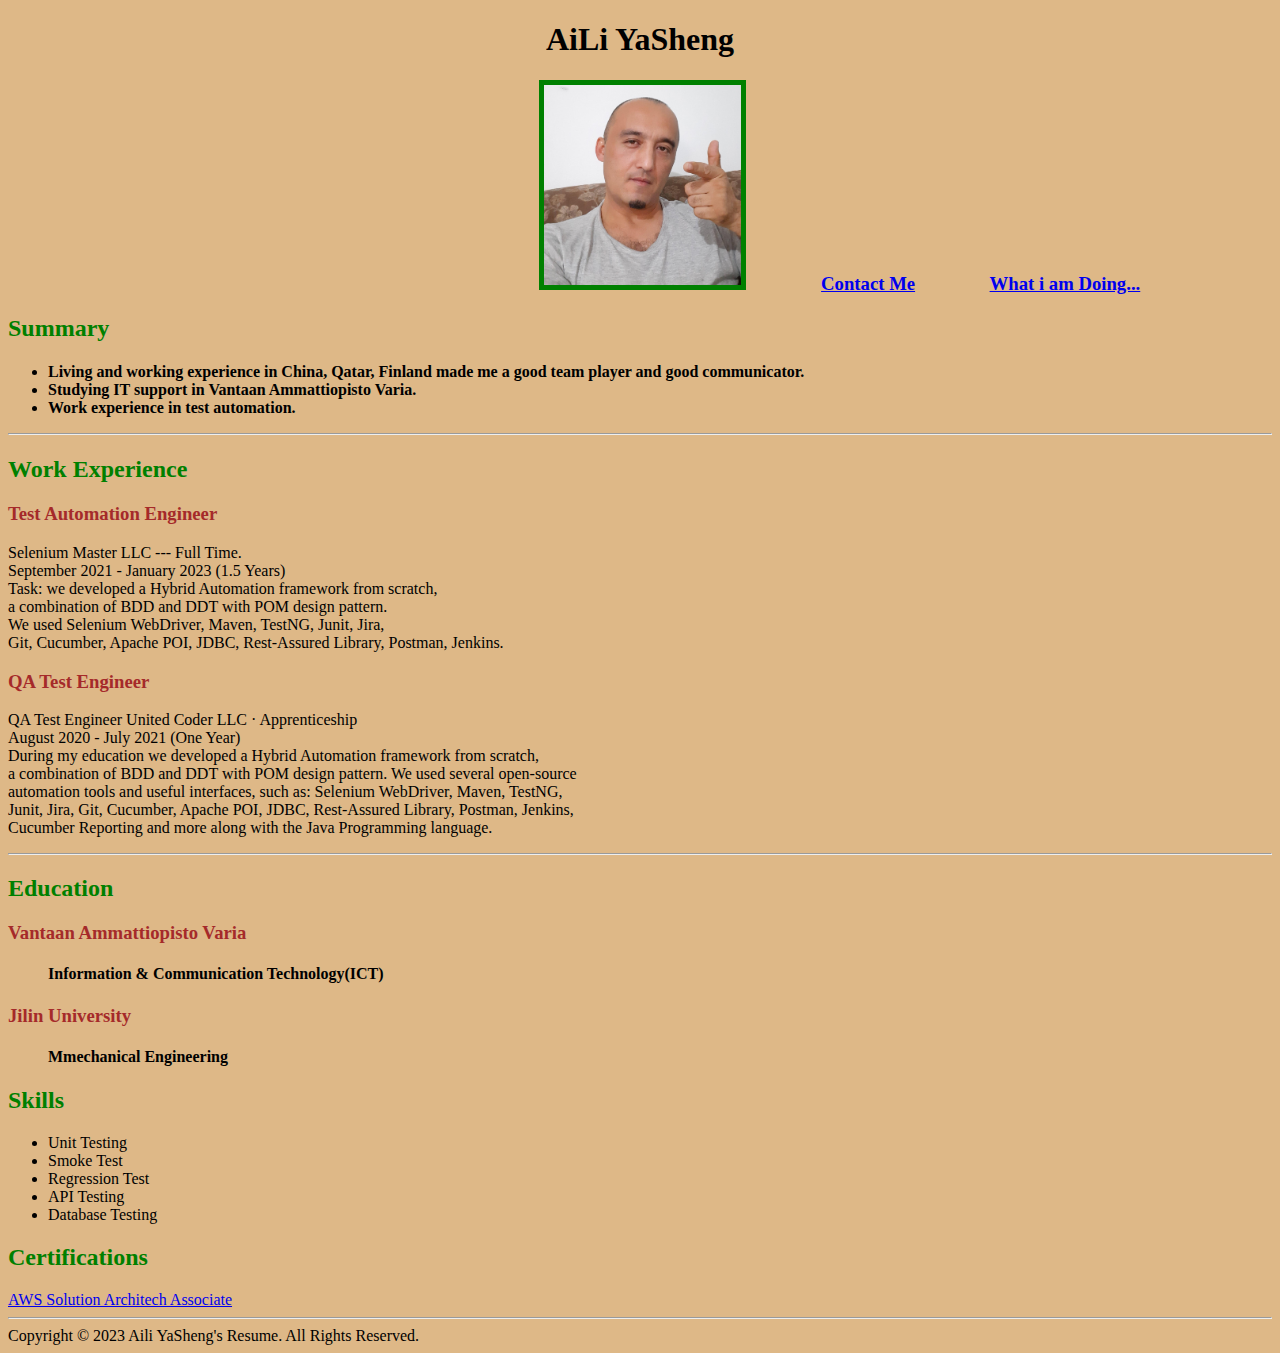
<file: index.html>
<!DOCTYPE html>
<html lang="en">
<head>
    <meta charset="UTF-8">
    <meta name="viewport" content="width=device-width, initial-scale=1.0">
    <title>My Resume</title>
    <link rel="stylesheet" href="./style.css">
</head>

<body>
    <h1>AiLi YaSheng</h1>
    <h3><p><img src="./Public/IMG_0034.JPG" height="200"/> &emsp; &emsp; &emsp;
        <a href="./Pages/Contact-Me/ContactMe.html">Contact Me</a> &emsp; &emsp; &emsp;
        <a href="./Pages/What-Iam-Doing/whatIamDoing.html">What i am Doing...</a></p></h3>
<!-- Summary -->
    <h2>Summary</h2>
    <h4>
        <ul>
            <li>Living and working experience in China, Qatar, Finland made me
                a good team player and good communicator. </li>
            <li>Studying IT support in Vantaan Ammattiopisto Varia. </li>
            <li>Work experience in test automation.</li>
        </ul>
    <hr />
<!-- Work Experience   -->
    <h2>Work Experience</h2>
        <h3>Test Automation Engineer</h3>
            <p>
            Selenium Master LLC --- Full Time.<br/>
            September 2021 - January 2023 (1.5 Years)<br/>
            Task: 
            we developed a Hybrid Automation framework from scratch,<br/>
            a combination of BDD and DDT with POM design pattern.<br/>
             We used Selenium WebDriver, Maven, TestNG, Junit, Jira, <br/>
            Git, Cucumber, Apache POI, JDBC, Rest-Assured Library, Postman, Jenkins.
        
            </p>

        <h3>QA Test Engineer</h3>
            <p>
            QA Test Engineer
            United Coder LLC · Apprenticeship<br/>
            August 2020 - July 2021 (One Year)<br/>
            During my education we developed a Hybrid Automation framework from scratch,<br/>
            a combination of BDD and DDT with POM design pattern. We used several open-source<br/>
            automation tools and useful interfaces, such as: Selenium WebDriver, Maven, TestNG, <br/>
            Junit, Jira, Git, Cucumber, Apache POI, JDBC, Rest-Assured Library, Postman, Jenkins, <br/>
            Cucumber Reporting and more along with the Java Programming language.
            </p>
<hr/>
<!-- Summary -->
    <h2>Education</h2>
            <h3>Vantaan Ammattiopisto Varia</h3>
                <ul><h4>Information & Communication Technology(ICT)</h4></ul>
            <h3>Jilin University</h3>
            <ul><h4>Mmechanical Engineering</h4></ul>
    <h2>Skills</h2>
    <ul>
        <li>Unit Testing</li>
        <li>Smoke Test</li>
        <li>Regression Test</li>
        <li>API Testing</li>
        <li>Database Testing</li>
    </ul>
    <h2>Certifications</h2>
    <a href="https://www.credly.com/badges/32990695-ca10-434c-b48b-941fa3cde88c/linked_in?t=rl6dro">AWS Solution Architech Associate</a>
    
    <hr/>
    
    <footer>Copyright © 2023 Aili YaSheng's Resume. All Rights Reserved.</footer>

</body>
</html>
</file>
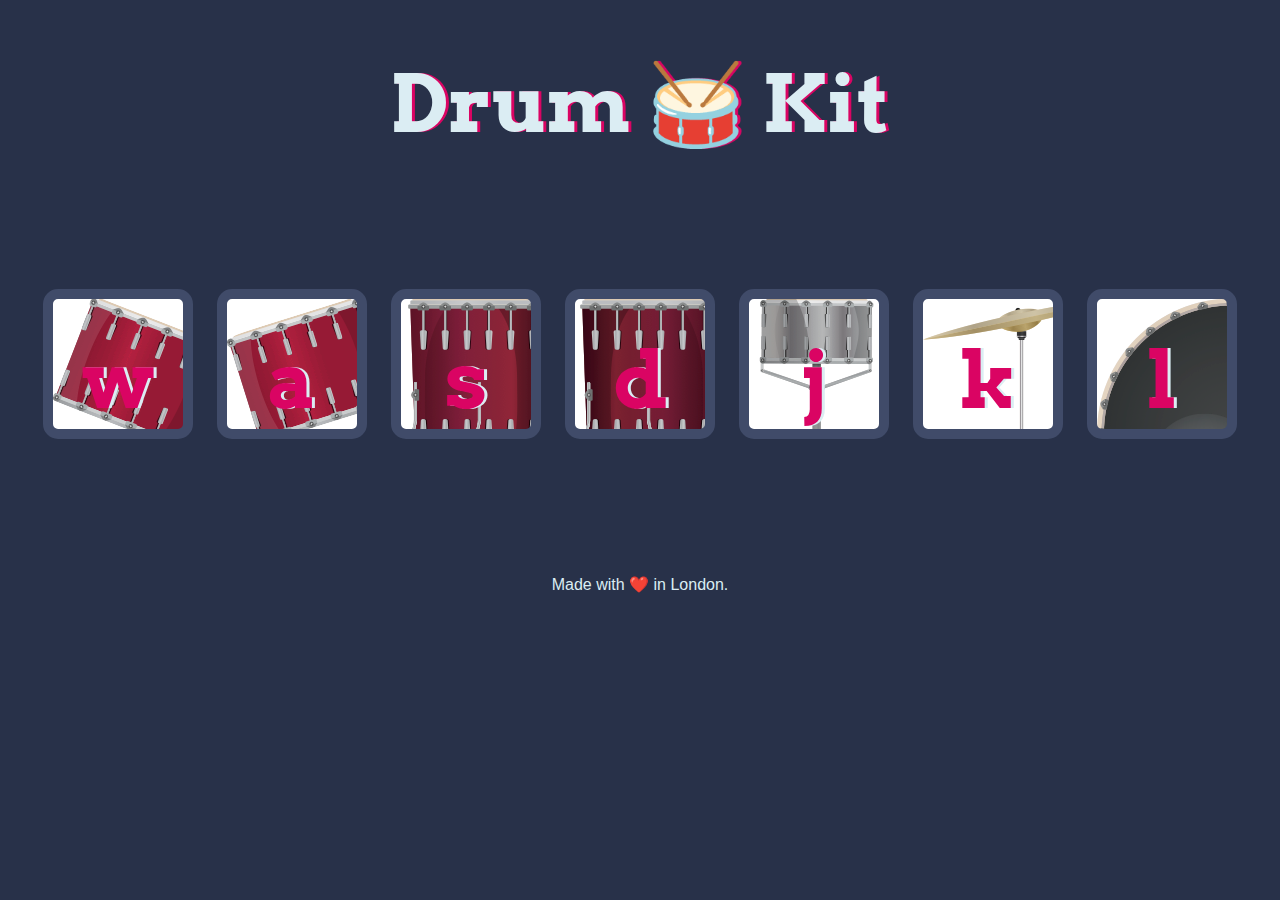
<file: Pages/DrumKitPage/index.html>
<!DOCTYPE html>
<html lang="en" dir="ltr">

<head>
  <meta charset="utf-8">
  <title>Drum Kit</title>
  <link rel="stylesheet" href="styles.css">
  <link href="https://fonts.googleapis.com/css?family=Arvo" rel="stylesheet">
</head>

<body>

  <h1 id="title">Drum 🥁 Kit</h1>
  <div class="set">
    <button class="w drum">w</button>
    <button class="a drum">a</button>
    <button class="s drum">s</button>
    <button class="d drum">d</button>
    <button class="j drum">j</button>
    <button class="k drum">k</button>
    <button class="l drum">l</button>
  </div>


  

  <script src="./index.js" charset="utf-8"> </script>
</body>

<footer>
  Made with ❤️ in London.
</footer>
</html>
</file>
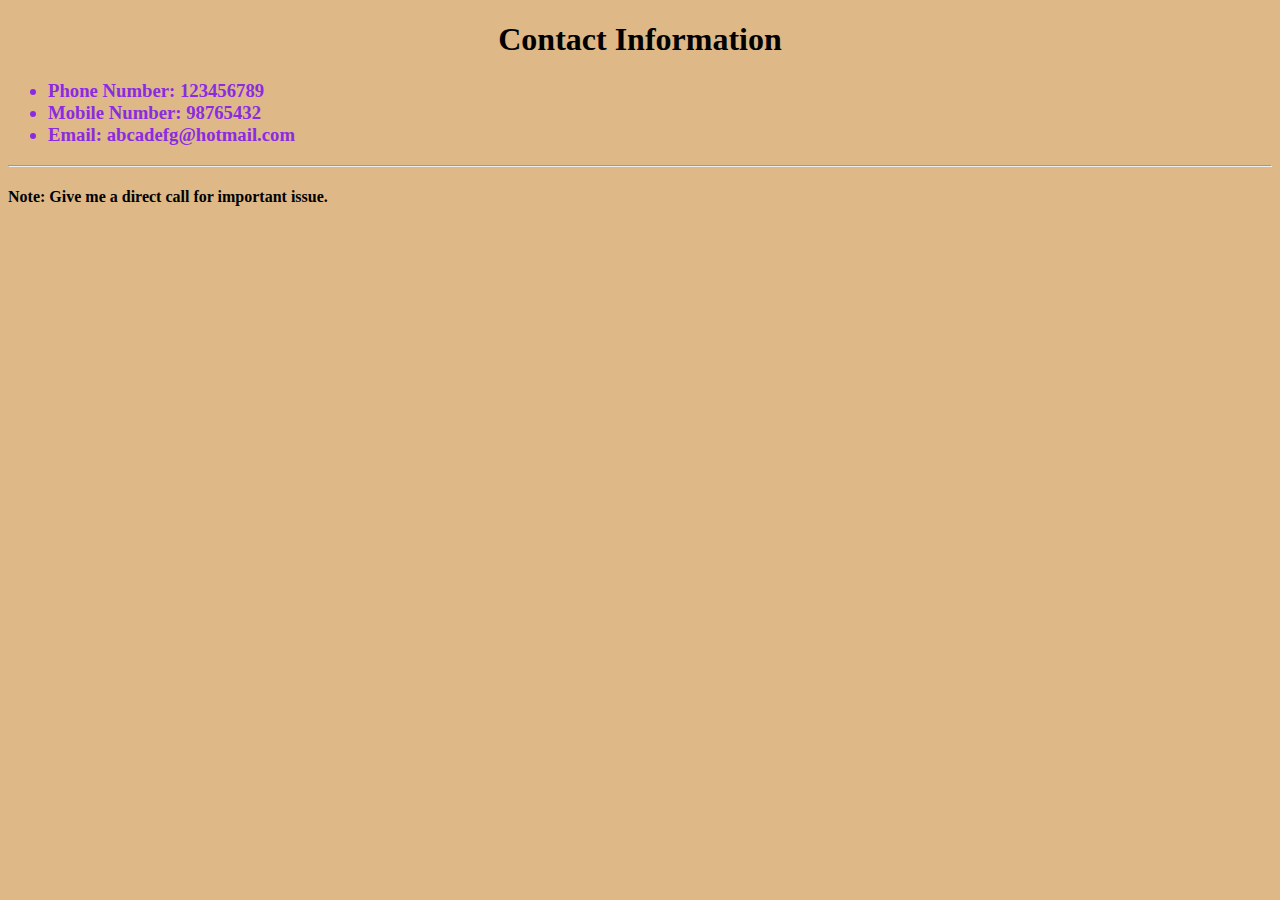
<file: Public/ContactMe.html>
<!DOCTYPE html>
<html lang="en">
<head>
    <meta charset="UTF-8">
    <meta name="viewport" content="width=device-width, initial-scale=1.0">
    <title>Contact Me</title>
    <link rel="stylesheet" href="../style.css"/>
</head>
<body>
    <h1>Contact Information</h1>
    <h3 id="contactme"><ul>
        <li>Phone Number: 123456789</li>
        <li>Mobile Number: 98765432</li>
        <li>Email: abcadefg@hotmail.com</li>
    </ul></h3>
    <hr />
    <h4>Note: Give me a direct call for important issue.</h4>
</body>
</html>
</file>
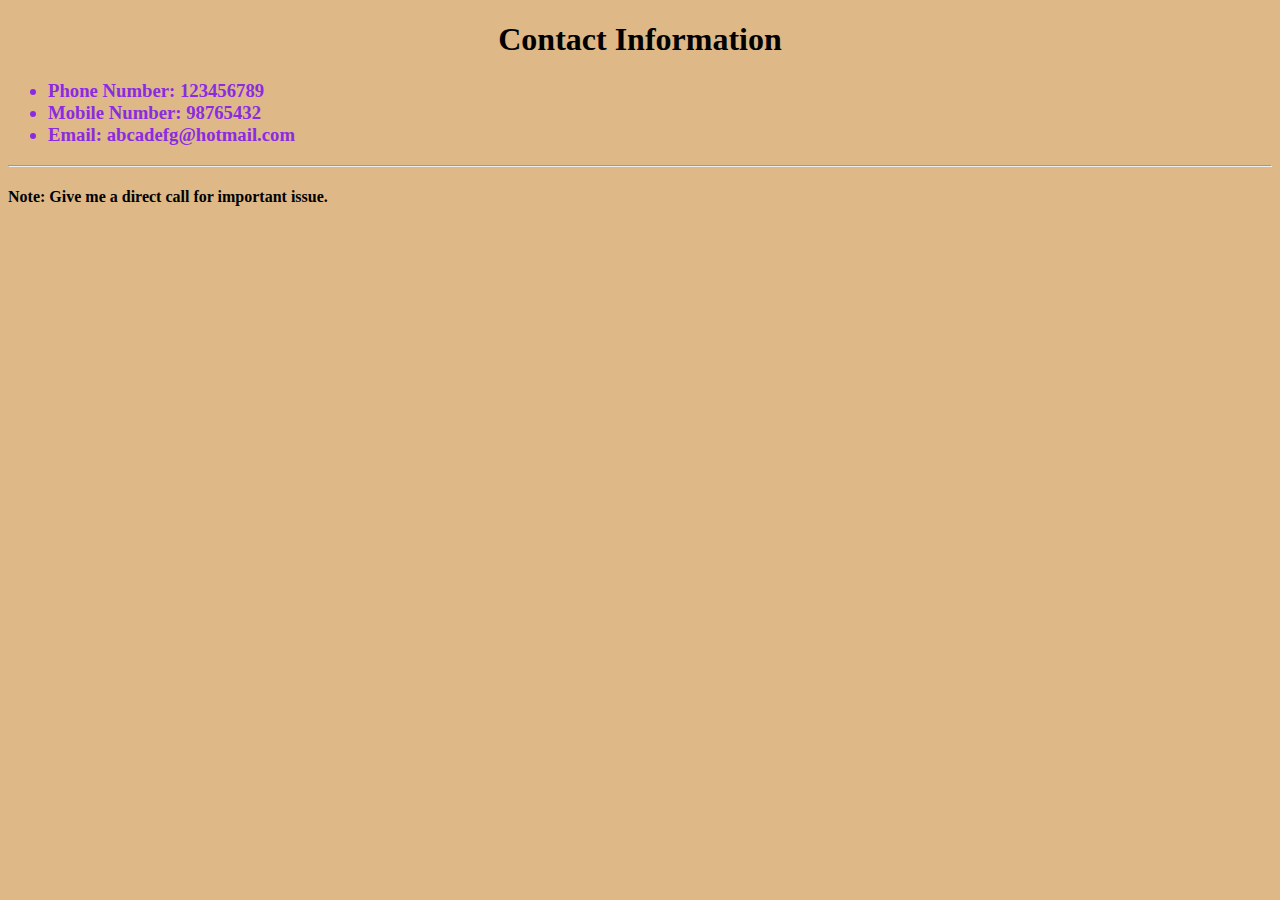
<file: Pages/Contact-Me/ContactMe.html>
<!DOCTYPE html>
<html lang="en">
<head>
    <meta charset="UTF-8">
    <meta name="viewport" content="width=device-width, initial-scale=1.0">
    <title>Contact Me</title>
    <link rel="stylesheet" href="../../style.css">
</head>
<body>
    <h1>Contact Information</h1>
    <h3 id="contactme"><ul>
        <li>Phone Number: 123456789</li>
        <li>Mobile Number: 98765432</li>
        <li>Email: abcadefg@hotmail.com</li>
    </ul></h3>
    <hr />
    <h4>Note: Give me a direct call for important issue.</h4>
</body>
</html>
</file>
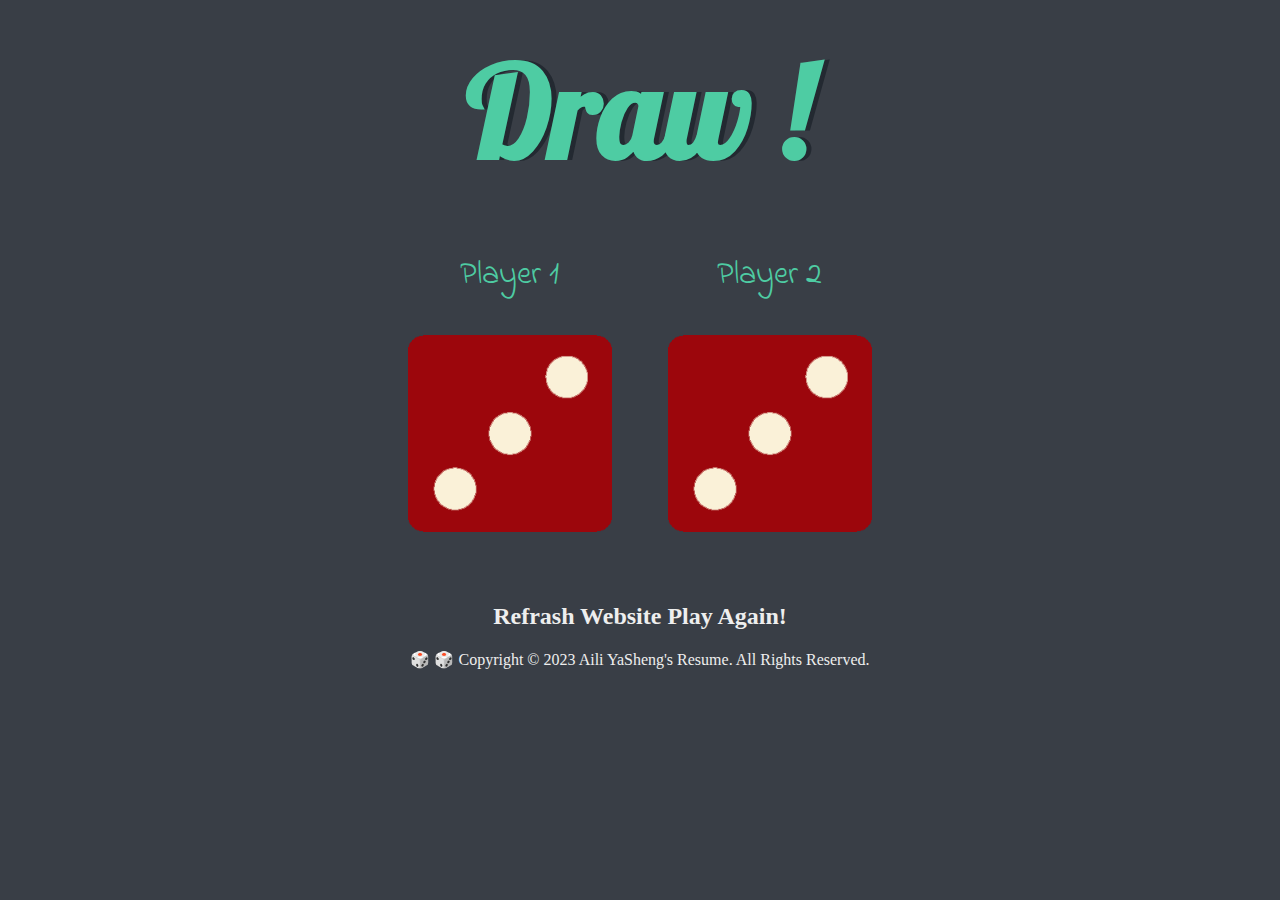
<file: Pages/GamePage/dicee.html>
<!DOCTYPE html>
<html lang="en" dir="ltr">
  <head>
    <meta charset="utf-8">
    <title>Dicee</title>
    <link rel="stylesheet" href="styles.css">
    <link href="https://fonts.googleapis.com/css?family=Indie+Flower|Lobster" rel="stylesheet">

  </head>
  <body>

    <div class="container">
      <h1>Refresh Me</h1>

      <div class="dice">
        <p>Player 1</p>
        <img class="img1" src="./images/dice6.png">
      </div>

      <div class="dice">
        <p>Player 2</p>
        <img class="img2" src="./images/dice6.png">
      </div>

    </div>

    <script src="./index.js " charset="utf-8"> </script>
  </body>

  <footer>
    <div><h2>Refrash Website Play Again!</h2></div>
          🎲       🎲 
    Copyright © 2023 Aili YaSheng's Resume. All Rights Reserved.
  </footer>
</html>
</file>
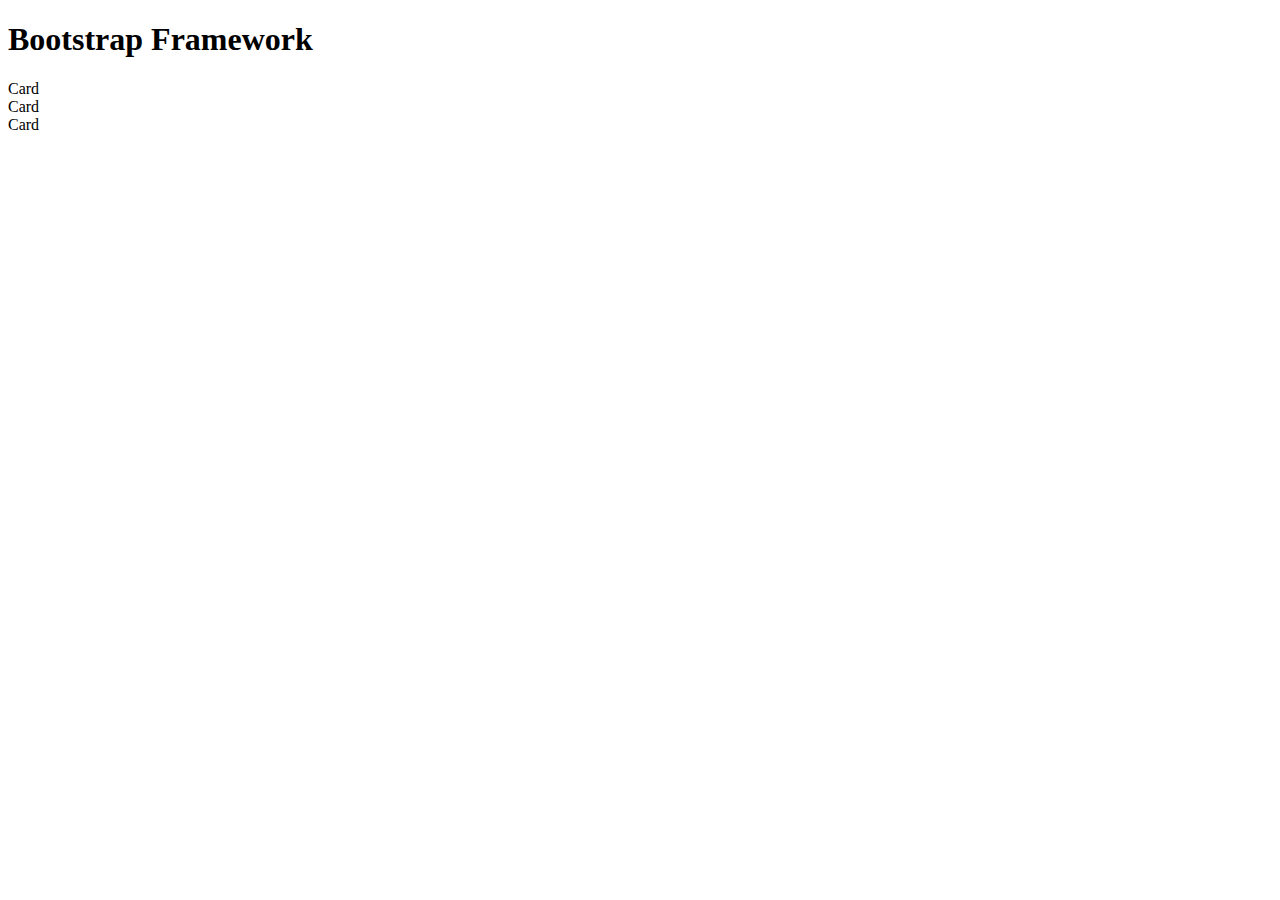
<file: Pages/Responsitive-Website/bootstrap.html>
<!DOCTYPE html>
<html lang="en">

<head>
  <meta charset="UTF-8">
  <meta name="viewport" content="width=device-width, initial-scale=1.0">
  <title>Bootstrap Framework</title>
  <link href="https://cdn.jsdelivr.net/npm/bootstrap@5.0.2/dist/css/bootstrap.min.css" rel="stylesheet"
    integrity="sha384-EVSTQN3/azprG1Anm3QDgpJLIm9Nao0Yz1ztcQTwFspd3yD65VohhpuuCOmLASjC" crossorigin="anonymous">
</head>

<body>
  <h1>Bootstrap Framework</h1>
  <div class="container">
    <div class="row">
      <div class="card col-6">
        Card
      </div>
      <div class="card col-2">
        Card
      </div>
      <div class="card col-4">
        Card
      </div>
    </div>
  </div>


</body>

</html>
</file>
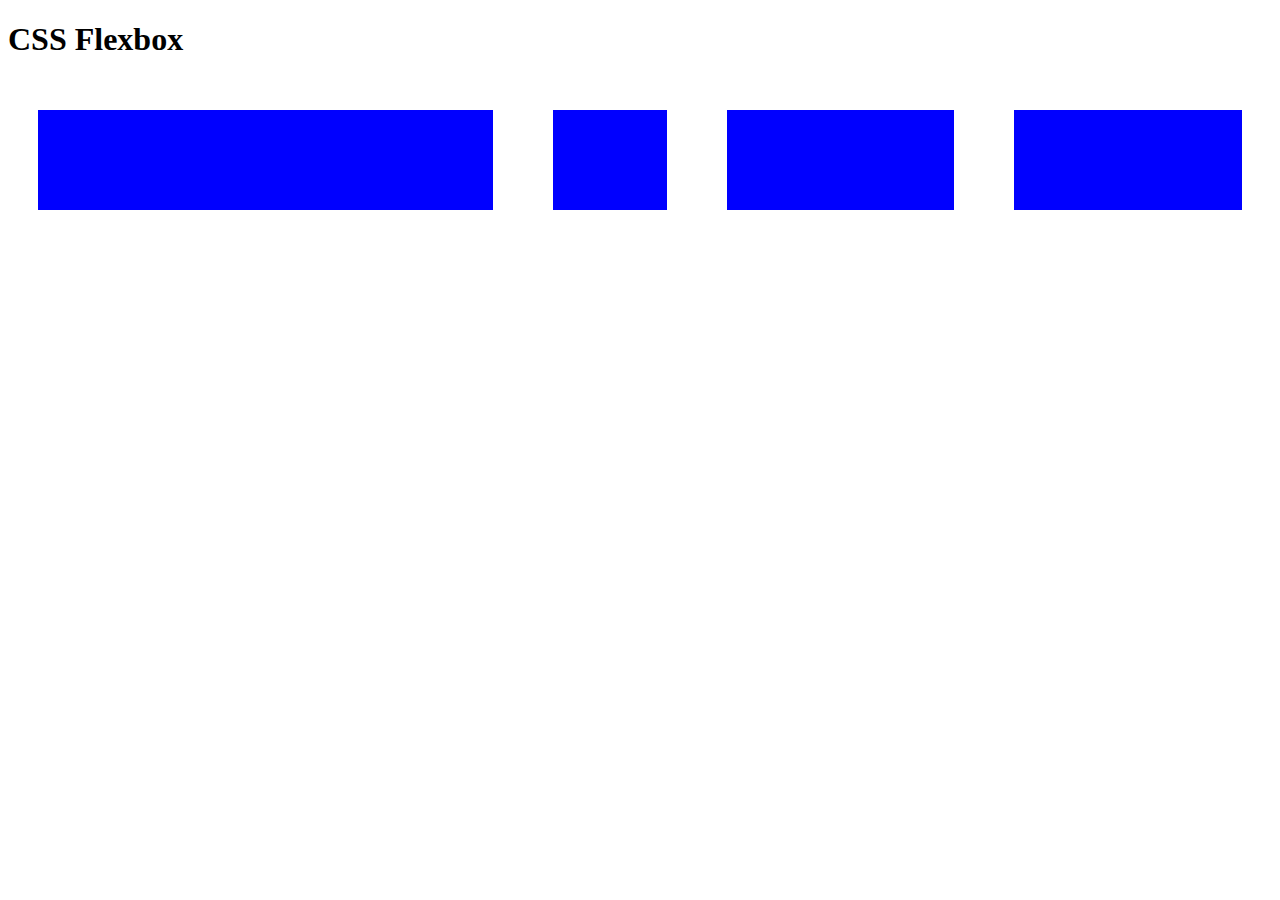
<file: Pages/Responsitive-Website/flexbox.html>
<!DOCTYPE html>
<html lang="en">

<head>
  <meta charset="UTF-8">
  <meta name="viewport" content="width=device-width, initial-scale=1.0">
  <title>CSS Flexbox</title>
  <style>
    .flex-container {
      display: flex;
    }

    .card {
      background: blue;
      border: 30px solid white;
      height: 100px;
      flex: 1;
    }

    .first {
      flex: 2;
    }

    .second {
      flex: 0.5;
    }
  </style>
</head>

<body>
  <h1>CSS Flexbox</h1>
  <div class="flex-container">
    <div class="first card"></div>
    <div class="second card"></div>
    <div class="card"></div>
    <div class="card"></div>
  </div>


</body>

</html>
</file>
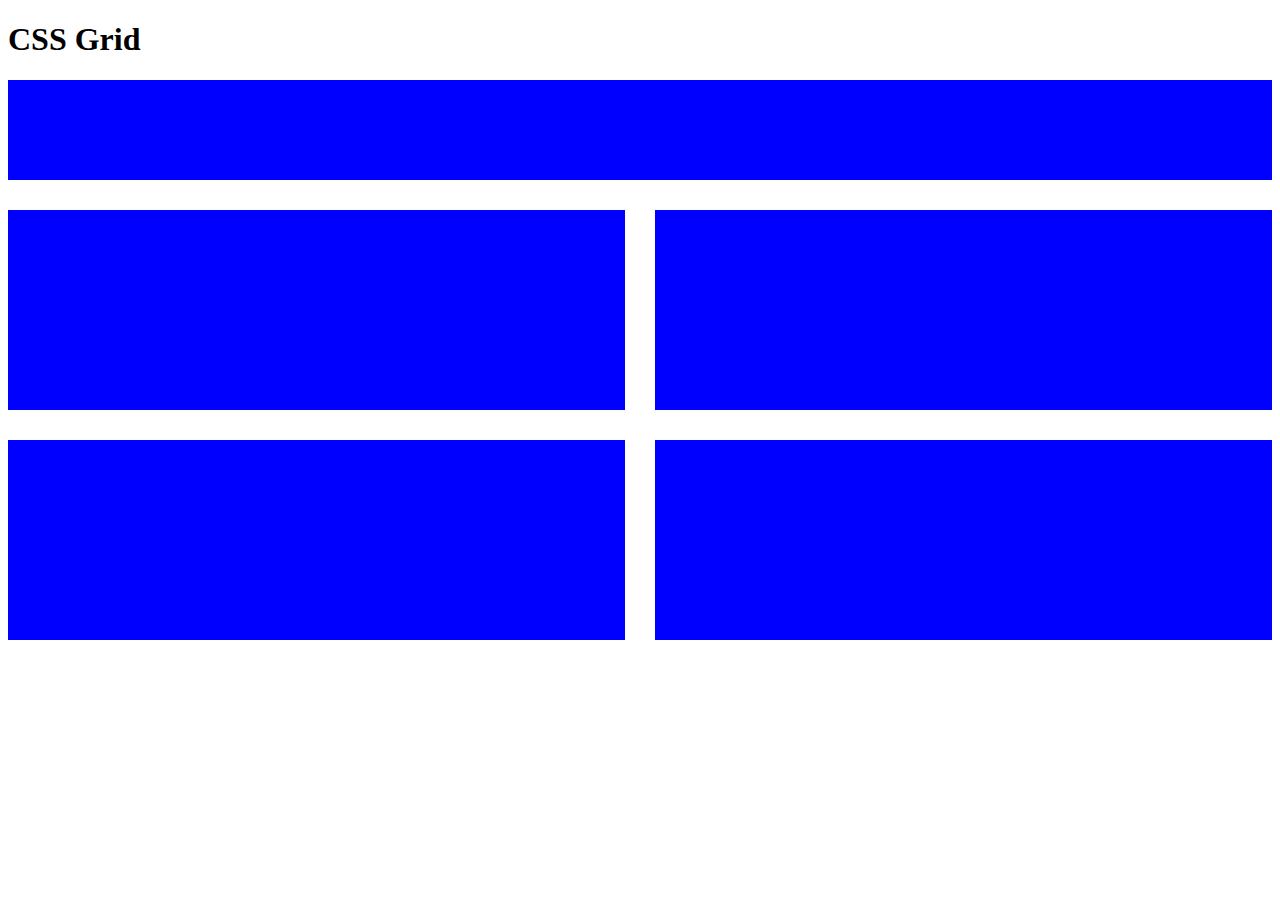
<file: Pages/Responsitive-Website/grid.html>
<!DOCTYPE html>
<html lang="en">

<head>
  <meta charset="UTF-8">
  <meta name="viewport" content="width=device-width, initial-scale=1.0">
  <title>CSS Grid</title>
  <style>
    .grid-container {
      display: grid;
      grid-template-columns: 1fr 1fr;
      grid-template-rows: 100px 200px 200px;
      gap: 30px;
    }

    .first {
      grid-column: span 2;
    }

    .card {
      background-color: blue;
    }
  </style>
</head>

<body>
  <h1>CSS Grid</h1>
  <div class="grid-container">
    <div class="first card"></div>
    <div class="card"></div>
    <div class="card"></div>
    <div class="card"></div>
    <div class="card"></div>
  </div>

</body>

</html>
</file>
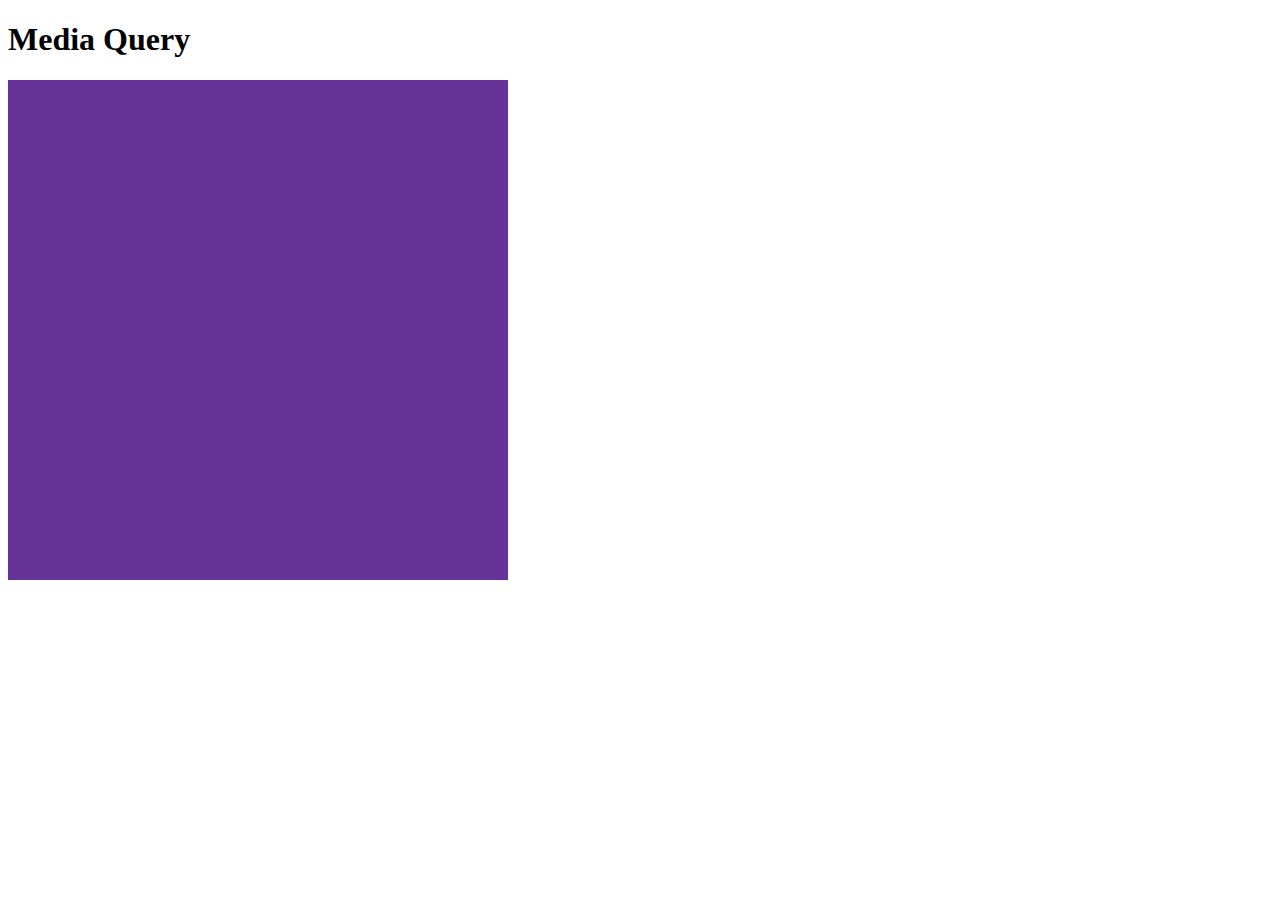
<file: Pages/Responsitive-Website/media-query.html>
<!DOCTYPE html>
<html lang="en">

<head>
  <meta charset="UTF-8">
  <meta name="viewport" content="width=device-width, initial-scale=1.0">
  <title>Media Query</title>
  <style>
    div {
      background-color: rebeccapurple;
      height: 500px;
      width: 500px;
    }

    @media (max-width: 600px) {

      /* CSS for screens below or equal to 600px wide */
      div {
        height: 200px;
        width: 200px;
      }
    }
  </style>
</head>

<body>
  <h1>Media Query</h1>
  <div></div>
</body>

</html>
</file>
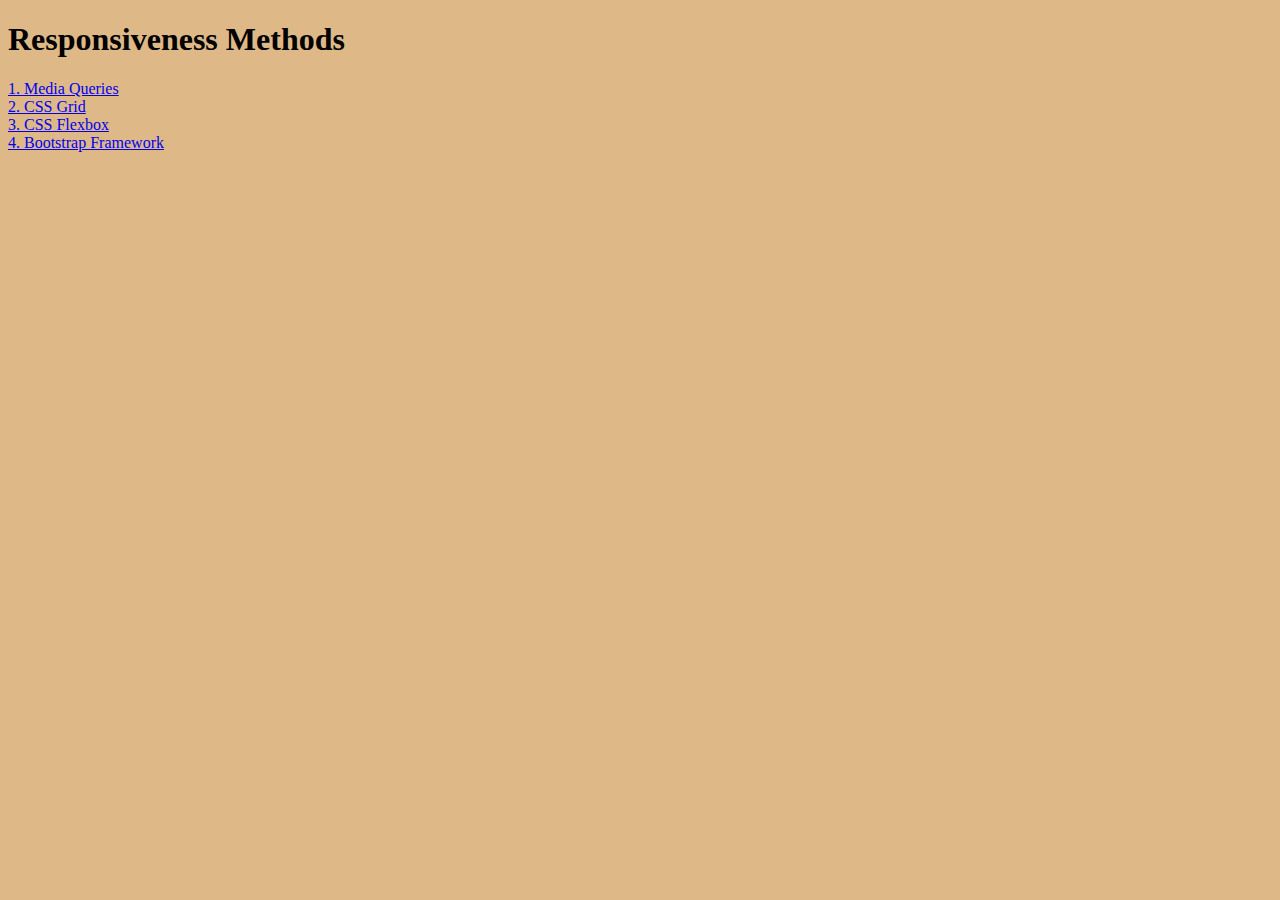
<file: Pages/Responsitive-Website/Responsitive-Website.html>
<!DOCTYPE html>
<html lang="en">

<head>
  <meta charset="UTF-8">
  <meta name="viewport" content="width=device-width, initial-scale=1.0">
  <title>Responsiveness</title>
  <style>
    a {
      display: block;
    }
    body{
      background-color: #deb887;
    }
  </style>
</head>

<body>
  <h1>Responsiveness Methods</h1>
  <a href="./media-query.html">1. Media Queries</a>
  <a href="./grid.html">2. CSS Grid</a>
  <a href="./flexbox.html">3. CSS Flexbox</a>
  <a href="./bootstrap.html">4. Bootstrap Framework</a>
</body>

</html>
</file>
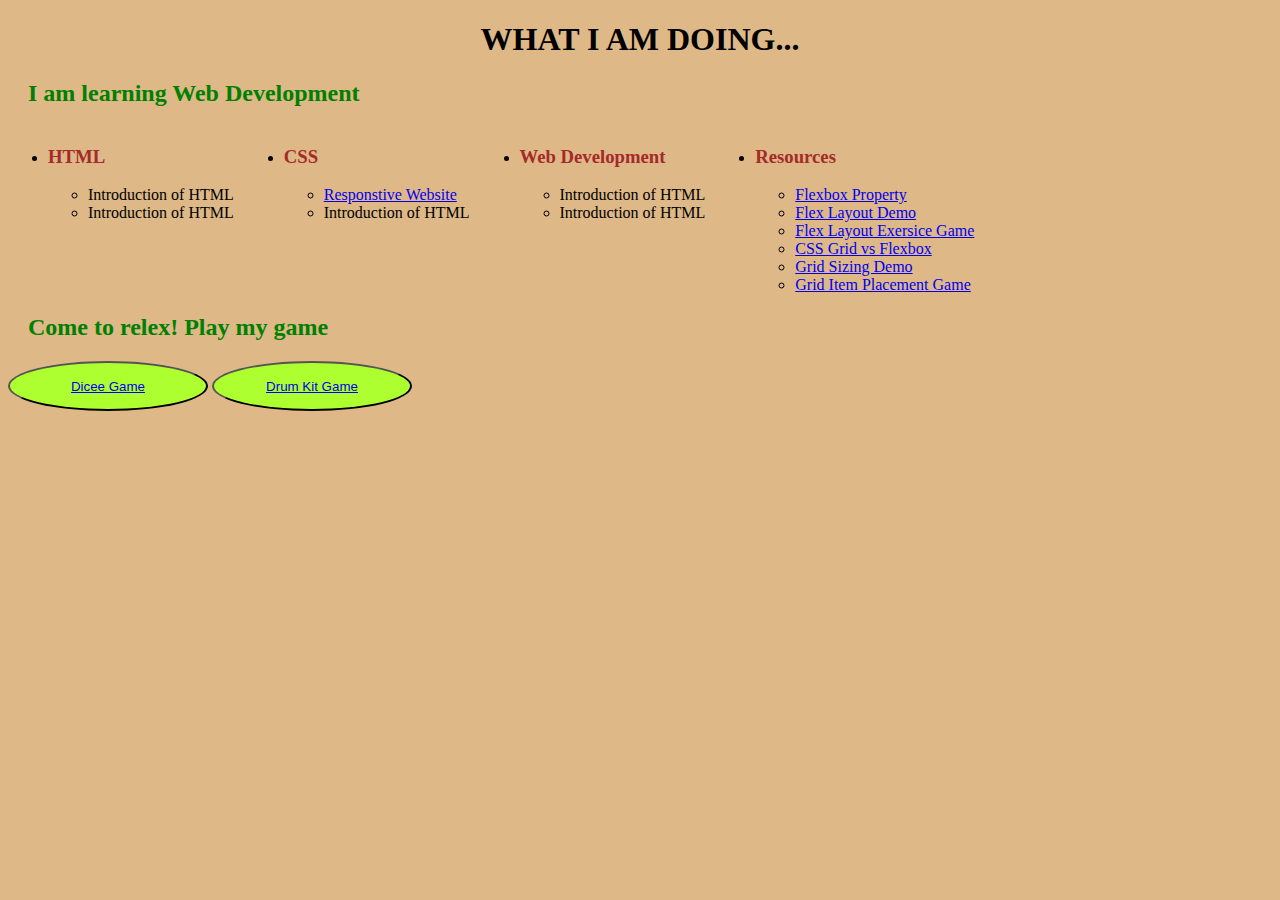
<file: Pages/What-Iam-Doing/whatIamDoing.html>
<!DOCTYPE html>
<html lang="en">
<head>
    <meta charset="UTF-8">
    <meta name="viewport" content="width=device-width, initial-scale=1.0">
    <title>What i am Doing</title>
    <style>
          
    </style>
    <link rel="stylesheet" href="../../style.css"/>
    <link rel="stylesheet" href="./style.css"/>
</head>


<body>
    <h1>what i am doing...</h1>
    <h2>I am learning Web Development</h2>
    <div id="outer-box" class="container">
        <ul>
            <li>
                <div>
                    <h3>HTML</h3>
                    <div>
                        <ul>
                            <li>Introduction of HTML</li>
                            <li>Introduction of HTML</li>
                        </ul>
                    </div>
                <div>
            </li>        
            <li>
                <div>
                     <h3>CSS</h3>
                     <div>
                        <ul>
                            <li><a href="../Responsitive-Website/Responsitive-Website.html">Responstive Website</a></li>
                            <li>Introduction of HTML</li>
                        </ul>
                    </div>
                </div>
            </li>
            <li>
                <div> 
                    <h3>Web Development</h3>
                    <div>
                        <ul>
                            <li>Introduction of HTML</li>
                            <li>Introduction of HTML</li>
                        </ul>
                    </div>
                </div>
            </li>
            <li>
                <div>
                    <h3>Resources</h3>
                    <div>
                        <ul>
                            <li><a href="https://css-tricks.com/snippets/css/a-guide-to-flexbox/">Flexbox Property</a></li>
                            <li><a href="https://appbrewery.github.io/flex-layout/">Flex Layout Demo</a></li>
                            <li><a href="https://appbrewery.github.io/flexboxfroggy/">Flex Layout Exersice Game</a></li>
                            <li><a href="https://appbrewery.github.io/grid-vs-flexbox/">CSS Grid vs Flexbox</a></li>
                            <li><a href="https://appbrewery.github.io/grid-sizing/">Grid Sizing Demo</a></li>
                            <li><a href="https://appbrewery.github.io/gridgarden/">Grid Item Placement Game</a></li>
                        </ul>
                    </div>
                <div>
            </li>
        </ul>
    </div>
    <div clas="game">
        <h2>Come to relex! Play my game</h2>
        <button class="games"> <a href="../GamePage/dicee.html">Dicee Game</a></button>
        <button class="games"> <a href="../DrumKitPage/index.html">Drum Kit Game</a></button>
    </div>
    
</body>
</html>
</file>
<file: style.css>
body{
    background: burlywood;
}

img{
    border: 5px solid green;
    margin-left: 42%;
}

h1{
    text-align: center;
}

h2{
    color: green;
}
h3{
    color: brown;
}

#contactme{
    color: blueviolet;
 }
</file>
<file: Pages/DrumKitPage/styles.css>
body {
  text-align: center;
  background-color: #283149;
}

h1 {
  font-size: 5rem;
  color: #DBEDF3;
  font-family: "Arvo", cursive;
  text-shadow: 3px 0 #DA0463;

}

footer {
  color: #DBEDF3;
  font-family: sans-serif;
}

.w {
  background-image: url(./images/tom1.png);
}

.a {
  background-image: url(./images/tom2.png);
}

.s {
  background-image: url(./images/tom3.png);
}

.d {
  background-image: url(./images/tom4.png);
}

.j {
  background-image: url(./images/snare.png);
}

.k {
  background-image: url(./images/crash.png);
}

.l {
  background-image: url(./images/kick.png);
}

.set {
  margin: 10% auto;
}

.game-over {
  background-color: red;
  opacity: 0.8;
}

.pressed {
  box-shadow: 0 3px 4px 0 #DBEDF3;
  opacity: 0.5;
}

.red {
  color: red;
}

.drum {
  outline: none;
  border: 10px solid #404B69;
  font-size: 5rem;
  font-family: 'Arvo', cursive;
  line-height: 2;
  font-weight: 900;
  color: #DA0463;
  text-shadow: 3px 0 #DBEDF3;
  border-radius: 15px;
  display: inline-block;
  width: 150px;
  height: 150px;
  text-align: center;
  margin: 10px;
  background-color: white;
}
</file>
<file: Pages/GamePage/styles.css>
.container {
  width: 70%;
  margin: auto;
  text-align: center;
}

.dice {
  text-align: center;
  display: inline-block;

}

body {
  background-color: #393E46;
}

h1 {
  margin: 30px;
  font-family: 'Lobster', cursive;
  text-shadow: 5px 0 #232931;
  font-size: 8rem;
  color: #4ECCA3;
}

p {
  font-size: 2rem;
  color: #4ECCA3;
  font-family: 'Indie Flower', cursive;
}

img {
  width: 80%;
}

footer {
  margin-top: 5%;
  color: #EEEEEE;
  text-align: center;
  

}
</file>
<file: Pages/What-Iam-Doing/style.css>
h1{
    text-transform: uppercase;
}
/*ul>li>div{
   background-color: rgb(124, 163, 119); 
   height: 100px;
   width: 500px;
}*/

.container>*{
    display: flex;
    flex-direction: row;
    gap: 50px;
    flex-wrap: wrap;
}

h2{
    padding-left: 20px;
}
.games{
    background-color: greenyellow;
    
    border-radius: 50%;
    width: 200px;
    height: 50px;
}
</file>
